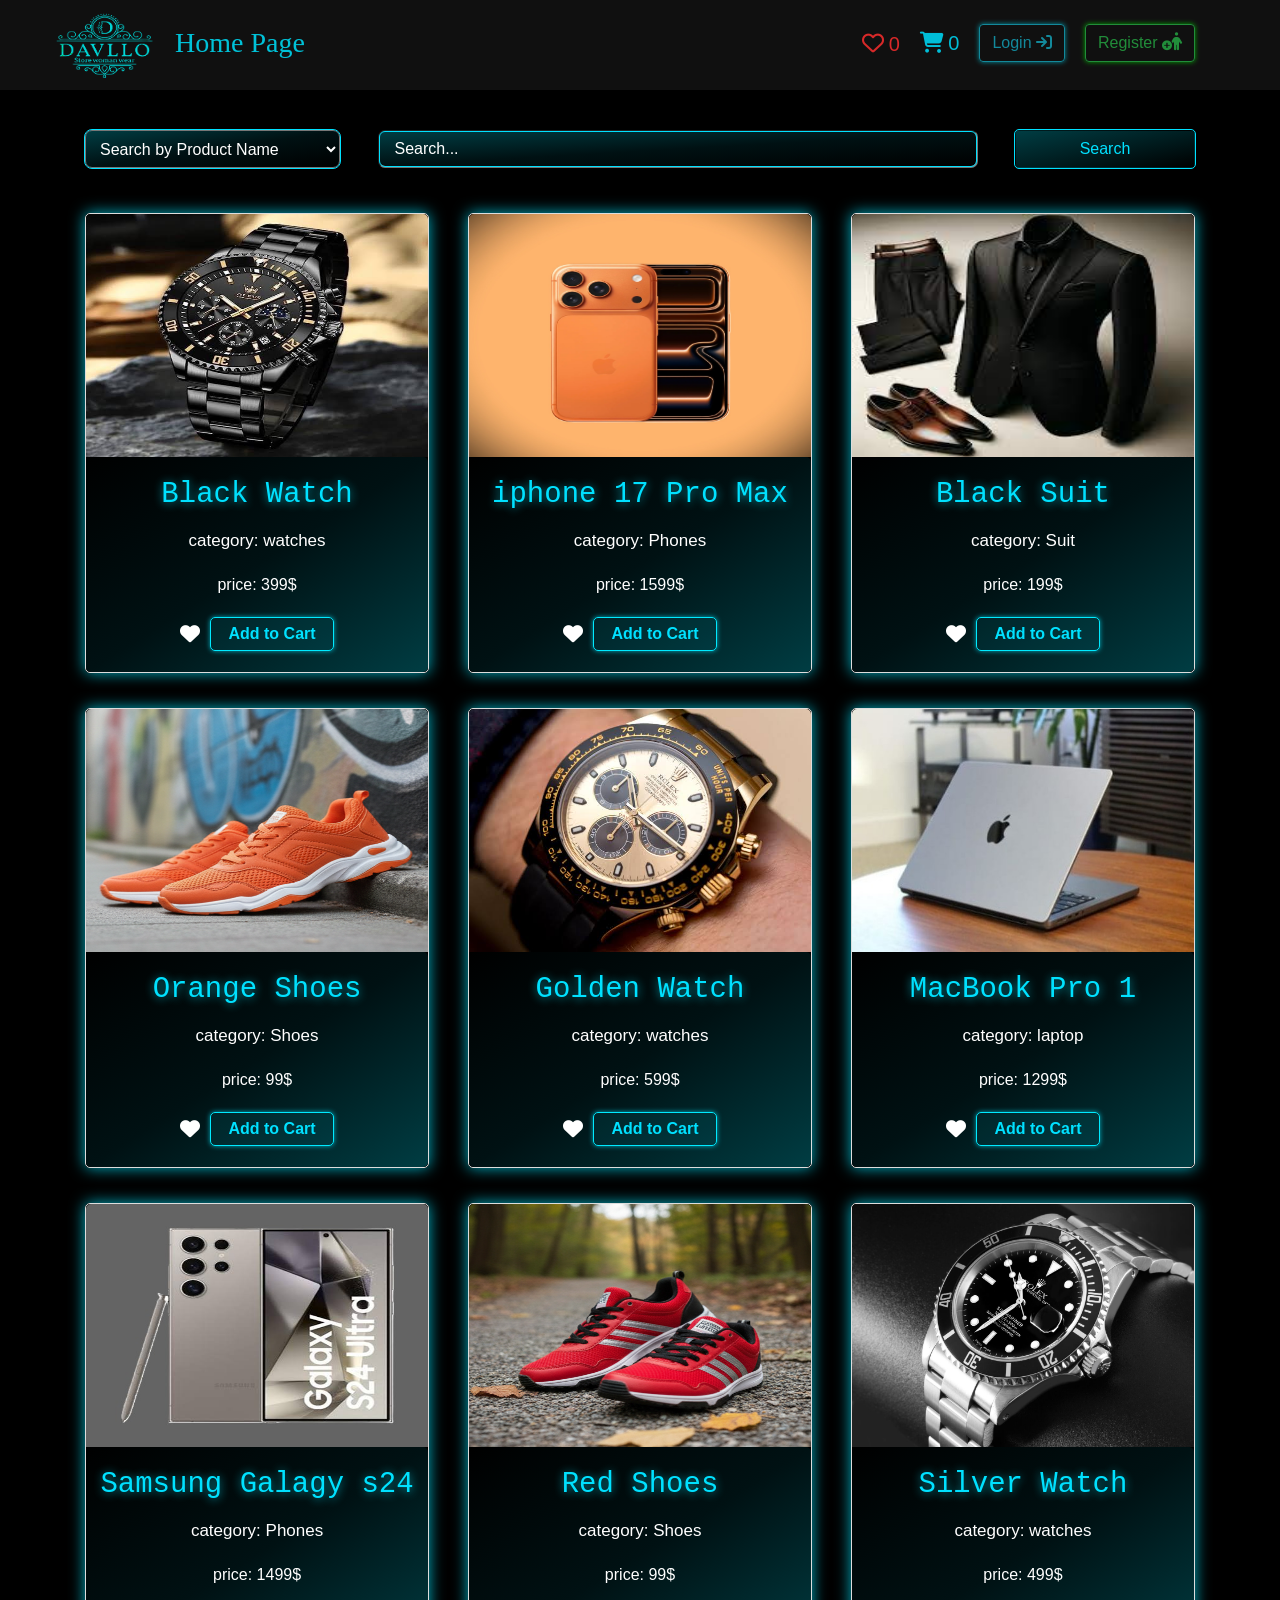
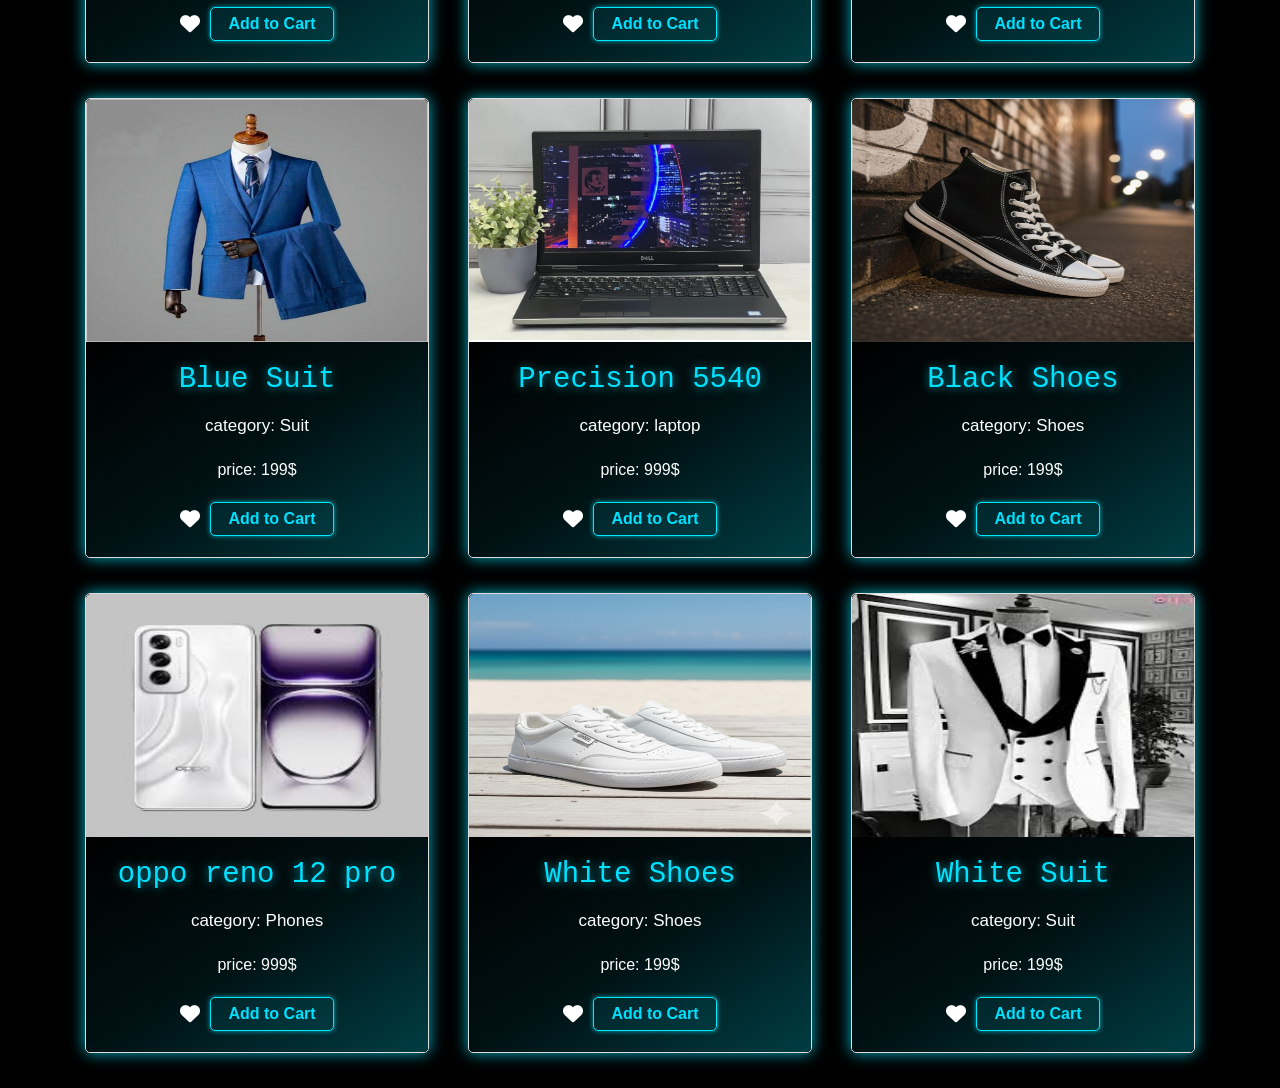
<file: index.html>
<!DOCTYPE html>
<head>
    <title>Project_4</title>
    <link rel="stylesheet" href="css/style.css">
    <link rel="stylesheet" href="css/all.css">
    
    <link rel="stylesheet" href="https://cdn.jsdelivr.net/npm/bootstrap@4.6.2/dist/css/bootstrap.min.css">

    <link rel="preconnect" href="https://fonts.googleapis.com">
<link rel="preconnect" href="https://fonts.gstatic.com" crossorigin>
<link href="https://fonts.googleapis.com/css2?family=Trade+Winds&display=swap" rel="stylesheet">
</head>
<body style="background-color: rgb(0, 0, 0);">
    <header id="nav_div">
        <nav  class="navbar fixed-top" style="background-color: rgb(20, 20, 20); padding: 10px 40px; opacity: 0.85;">
            <div class="container-fluid d-flex">
                <a href="index.html">
                    <img href="index.html" class="home_img" src="images/logo2.png" alt="logo-image"
                width="100px" height="65px">
                </a>
                <ul style="margin-right: auto; margin-left: 20px; text-decoration: none;" class="home">
                    <li class="home_li"><a class="home_link" style="text-decoration: none;" href="index.html">Home Page</a></li>
                </ul>
                <ul class="header_links">
                    <li><a id="user" href="#"></a></li>

                    <li>
                        <a href="#" id="favorit_icon"><i class="fa-regular fa-heart heart_icon"></i></a>
                        <span id="favorit_num">0</span>
                        <div id="favorit_div1">
                            <div id="favorit_div2">
                                <div class="favorit1">
                                    <div>
                                        <h3 class="product_title1">Black Suit</h3>
                                        <i class="fa fa-heart heart2" data-toggle="tooltip" title="remove from cart !!"></i>
                                    </div>
                                </div>
                            </div>
                            <a href="#" id="view_favorit_btn">View All Favorits</a>
                        </div>
                    </li>
                    <li>
                        <a href="#" id="cart_icon"><i style="font-size: 21px;" class="fa-solid fa-cart-shopping shopping_cart"></i></a>
                        <span class="shopping_cart_num">0</span>
                        <div class="cart_div" id="cart_div1">
                            <h2>cart products</h2>
                            <div class="scroll_div">
                                <div class="cart_div2"></div>
                            </div>
                            <a class="view_product_btn" href="#">View All Products</a>
                        </div>
                    </li>

                    <ul id="user_ul">
                       <li><a id="loginBtn" class="btn btn-outline-info" href="login.html">Login <i class="fa-solid fa-arrow-right-to-bracket"></i></a></li>
                       <li><a id="registBtn" class="btn btn-outline-success" href="register.html">Register <i style="font-size: 18px; transform: rotatey(180deg);" class="fa-solid fa-person-circle-plus"></i></a></li>
                    </ul>

                    <li><a id="logOutBtn" class="btn btn-outline-danger" href="#">Logout <i class="fa-solid fa-arrow-right-from-bracket"></i></a></li>
                </ul>
            </div>
        </nav>
    </header>

    <!-- ////////////////////////////////////////////////////////////////////////////// -->

    
    <section>
        <div class="container search_div">
            <div class="">
                <select name="categories" id="select_list">
                    <option value="1" id="select_list1" >Search by Product Name</option>
                    <option value="2" id="select_list2">Search by Category</option>
                </select>
            </div>

            <div class="">
                <input id="search_input" class="search_area" type="search" placeholder="Search...">
            </div>
            <div class="">
                <button class="btn" id="search_btn" >Search</button>
            </div>
        </div>
        <!-- //////////////////// -->

        <div class="container products">
            <div class="all_products">
                <div class="product_div">
                    <img src="" alt="product image">
                    <div class="product_info">
                        <h3>Golden watch</h3>
                        <p>price: 500$</p>
                        <p>category: watches</p>
                        <div class="product_icons">
                            <i class="far fa-heart" id="add_to_favorit"></i>
                            <i class="far fa-heart" id="remove_from_favorit"></i>
                            <button class="add_to_cart" id="addBtn">Add to Cart</button>
                            <button class="remove_from_cart" id="removeBtn">Remove From Cart</button>
                        </div>
                    </div>
                </div>
            </div>
            
        </div>
    </section>

    <script src="https://cdn.jsdelivr.net/npm/jquery@3.7.1/dist/jquery.slim.min.js"></script>
    <script src="https://cdn.jsdelivr.net/npm/popper.js@1.16.1/dist/umd/popper.min.js"></script>
    <script src="https://cdn.jsdelivr.net/npm/bootstrap@4.6.2/dist/js/bootstrap.bundle.min.js"></script>

    <script src="js/Home1.js"></script>
    <script src="js/user1.js"></script>

</body>
</html>
</file>
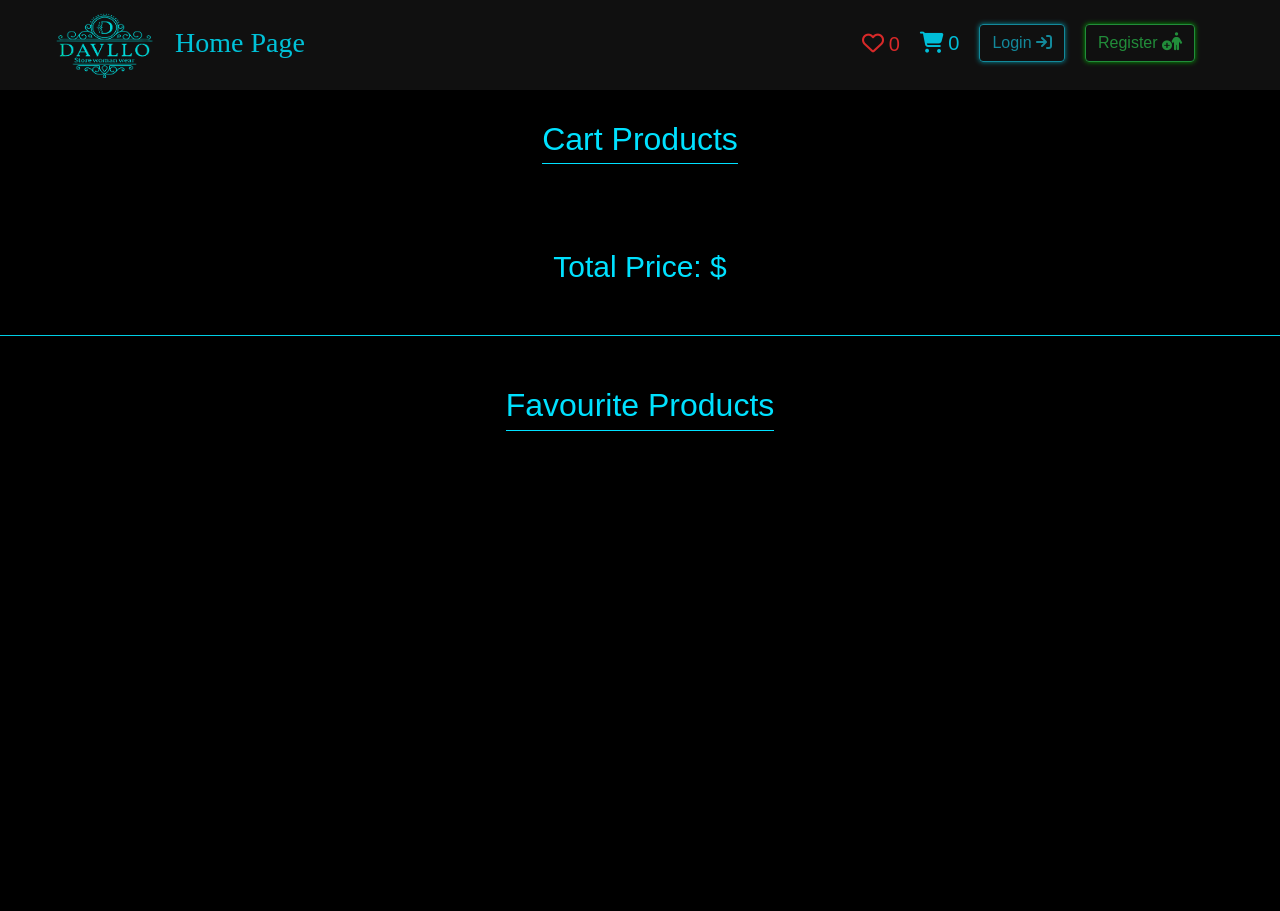
<file: cart&favorit.html>
<!DOCTYPE html>
<head>
    <title>Cart Products And Favorit</title>
    <link rel="stylesheet" href="css/style.css">
    <link rel="stylesheet" href="css/all.css">
    <link rel="stylesheet" href="https://cdn.jsdelivr.net/npm/bootstrap@4.6.2/dist/css/bootstrap.min.css">

        <link rel="preconnect" href="https://fonts.googleapis.com">
<link rel="preconnect" href="https://fonts.gstatic.com" crossorigin>
<link href="https://fonts.googleapis.com/css2?family=Trade+Winds&display=swap" rel="stylesheet">

</head>
<body style="background-color: rgb(0, 0, 0);">
    <header id="nav_div">
        <nav  class="navbar fixed-top" style="background-color: rgb(20, 20, 20); padding: 10px 40px; opacity: 0.85;">
            <div class="container-fluid d-flex">
                <a href="index.html">
                    <img href="index.html" class="home_img" src="images/logo2.png" alt="logo-image"
                width="100px" height="65px">
                </a>
                <ul style="margin-right: auto; margin-left: 20px; text-decoration: none;" class="home">
                    <li class="home_li"><a class="home_link" style="text-decoration: none;" href="index.html">Home Page</a></li>
                </ul>
                <ul class="header_links">
                    <li><a id="user" href="#"></a></li>

                    <li>
                        <a href="#" id="favorit_icon"><i class="fa-regular fa-heart heart_icon"></i></a>
                        <span id="favorit_num">0</span>
                        <div id="favorit_div1">
                            <div id="favorit_div2">
                                <div class="favorit1">
                                    <div>
                                        <h3 class="product_title1">Black Suit</h3>
                                        <i class="fa fa-heart heart2" data-toggle="tooltip" title="remove from cart !!"></i>
                                    </div>
                                </div>
                            </div>
                            <a href="" id="view_favorit">View All Favorits</a>
                        </div>
                    </li>
                    <li>
                        <a href="#" id="cart_icon"><i style="font-size: 21px;" class="fa-solid fa-cart-shopping shopping_cart"></i></a>
                        <span class="shopping_cart_num">0</span>
                        <div class="cart_div" id="cart_div1">
                            <div class="cart_div2"></div>
                            <a class="view_product_btn" href="">View All Products</a>
                        </div>
                    </li>

                    <ul id="user_ul">
                       <li><a id="loginBtn" class="btn btn-outline-info" href="login.html">Login <i class="fa-solid fa-arrow-right-to-bracket"></i></a></li>
                       <li><a id="registBtn" class="btn btn-outline-success" href="register.html">Register <i style="font-size: 18px; transform: rotatey(180deg);" class="fa-solid fa-person-circle-plus"></i></a></li>
                    </ul>

                    <li><a id="logOutBtn" class="btn btn-outline-danger" href="#">Logout <i class="fa-solid fa-arrow-right-from-bracket"></i></a></li>
                </ul>
            </div>
        </nav>
    </header>

<section>
    <div class="container cart_prod">
        <h2 class="cart_title">Cart Products </h2>
        <h3 id="emptyCart">Cart Is Empty !!</h3>
        <div id="all_prod">
            <div id="prod">
                <img src="images/black-watch.jpg" alt="image">
                <div id="prod_content">
                    <div>
                        <h3 id="prod_title">Golden Watch</h3>
                        <p id="prod_category">Category: watches</p>
                        <p id="prod_price">Price: 300$</p>
                    </div>
                    <div id="prod_icons">
                        <i class="fa-solid fa-circle-minus update_btn"></i><span id="product_num">0</span><i class="fa-solid fa-circle-plus update_btn"></i>
                        <button class="remove_from_cart2" id="removeBtn2">Remove From Cart</button>
                    </div>
                </div>
            </div>
        </div>
        <div id="totalPrice">Total Price: <span id="tPrice"></span> $</div>
    </div>
    <hr style="background-color: rgb(0, 229, 255);">
    <h2 class="favorit_title">Favourite Products </h2>
    <h3 id="emptyFavorit">Favourite Is Empty !!</h3>
    <div class="all_favorit container" id="All_favorit">
        <!-- <div class="favorit_prod">
            <img src="images/black-shoes.png" alt="product image">
            <div class="favorit_cont">
                <h3>Black Shoes</h3>
                <p>category: <span></span></p>
                <i class="fa fa-heart heart2" data-toggle="tooltip" title="remove from cart !!"></i>
            </div>
        </div> -->
    </div>
</section>


    <script src="js/user1.js"></script>
    <script src="js/carts1.js"></script>
</body>
</html>
</file>
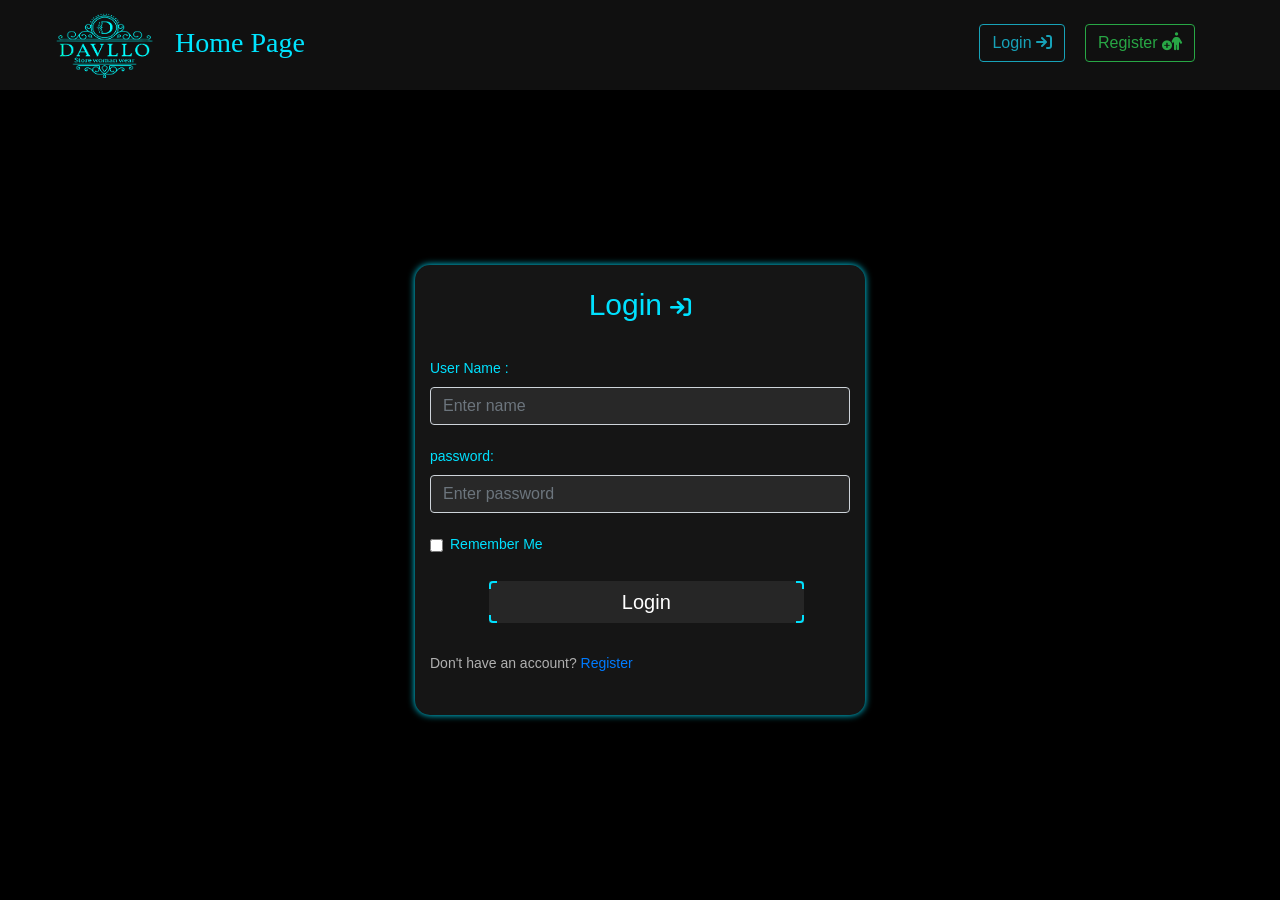
<file: login.html>
<!DOCTYPE html>
<head>
    <title>Project_4</title>
    <link rel="stylesheet" href="css/style.css">
    <link rel="stylesheet" href="css/all.css">
    
    <link rel="stylesheet" href="https://cdn.jsdelivr.net/npm/bootstrap@4.6.2/dist/css/bootstrap.min.css">

</head>
<body style="background-color: rgb(0, 0, 0);">
    <header>
        <nav class="navbar" style="background-color: rgb(16, 16, 16); padding: 10px 40px;">
            <div class="container-fluid d-flex">
                <a href="index.html">
                    <img href="index.html" class="home_img" src="images/logo2.png" alt="logo-image"
                width="100px" height="65px">
                </a>
                <ul style="margin-right: auto; margin-left: 20px; text-decoration: none;" class="home">
                    <li class="home_li"><a class="home_link" style="text-decoration: none;" href="index.html">Home Page</a></li>
                </ul>
                <ul class="header_links">
                    <li><a class="user" id="user" href="#">Eslam</a></li>
                    <!-- <li>
                        <a href="#"><i style="font-size: 21px;" class="fa-solid fa-cart-shopping shopping_cart"></i></a>
                        <span class="shopping_cart_num">0</span>
                        <div class="cart_div">
                            <div class="cart1">
                                <div>
                                    <h3 class="product_title">golden watch</h3>
                                    <h3 class="price"><span>Price:</span><br><span style="font-size: 18px;" price="150">150 $</span></h3>
                                </div>
                                <div class="product_num">
                                    <button class="btn btn-outline-light">-</button><span>0</span><button class="btn btn-outline-light">+</button>
                                </div>
                            </div>
                            <a class="view_product_btn" href="">View All Products</a>
                        </div>
                    </li> -->

                    <ul id="user_ul">
                       <li><a class="btn btn-outline-info" href="login.html">Login <i class="fa-solid fa-arrow-right-to-bracket"></i></a></li>
                       <li><a class="btn btn-outline-success" href="register.html">Register <i style="font-size: 18px; transform: rotatey(180deg);" class="fa-solid fa-person-circle-plus"></i></a></li>
                    </ul>

                    <li><a id="logOutBtn" class="btn btn-outline-danger" href="#">Logout <i class="fa-solid fa-arrow-right-from-bracket"></i></a></li>
                </ul>
            </div>
        </nav>
    </header>

    <main>
        <div class="login">
        <h2 class="loghead">Login <i class="fa-solid fa-arrow-right-to-bracket" style="font-size: 21px; padding-bottom: 10px;"></i></h2>
        <form class="container" action="" autocomplete="on">
          <div class="form-group"> 
            <label for="username">User Name :</label>
            <input autocomplete="on" type="text" id="username" class="form-control"  placeholder="Enter name" name="username" style="background-color: rgb(40, 40, 40); color:rgb(255, 255, 255);">
          </div>
          <div class="form-group"> 
            <label for="password">password:</label>
            <input type="password"  id="password" class="form-control"  placeholder="Enter password" name="password" style="background-color: rgb(40, 40, 40); color:rgb(255, 255, 255) ;">
          </div>
          <div class="form-group form-check">
              <label class="form-check-label">
                  <input class="form-check-input" type="checkbox" name="remember">
                  <span>Remember Me</span>
                </label>
        </div>
            <button id="logBtn" class="btn1" style="margin-top: 5px;"><a href=""><span>Login</span></a></button>
        <div style="padding-top: 10px;"><span class="Regester">Don't have an account? </span><a href="register.html">Register</a></div>
        </form>
    </main>

    <script src="https://cdn.jsdelivr.net/npm/jquery@3.7.1/dist/jquery.slim.min.js"></script>
    <script src="https://cdn.jsdelivr.net/npm/popper.js@1.16.1/dist/umd/popper.min.js"></script>
    <script src="https://cdn.jsdelivr.net/npm/bootstrap@4.6.2/dist/js/bootstrap.bundle.min.js"></script>

    <script src="js/login1.js"></script>
    <script src="js/user1.js"></script>
</body>
</html>
</file>
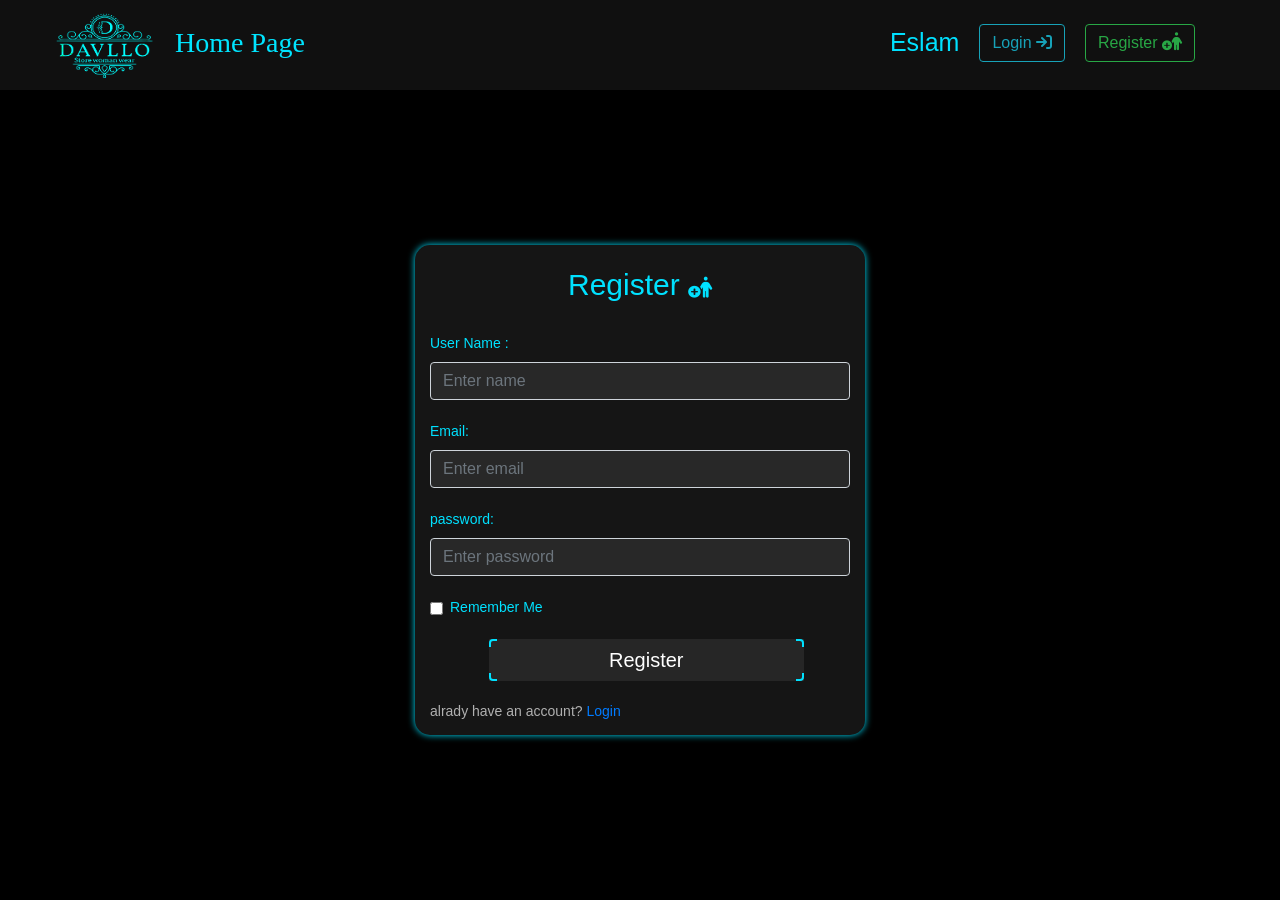
<file: register.html>
<!DOCTYPE html>
<head>
    <title>Project_4</title>
    <link rel="stylesheet" href="css/style.css">
    <link rel="stylesheet" href="css/all.css">
    
    <link rel="stylesheet" href="https://cdn.jsdelivr.net/npm/bootstrap@4.6.2/dist/css/bootstrap.min.css">

</head>
<body style="background-color: rgb(0, 0, 0);">
    <header>
        <nav class="navbar" style="background-color: rgb(16, 16, 16); padding: 10px 40px;">
            <div class="container-fluid d-flex">
                <a href="index.html">
                    <img href="index.html" class="home_img" src="images/logo2.png" alt="logo-image"
                width="100px" height="65px">
                </a>
                <ul style="margin-right: auto; margin-left: 20px; text-decoration: none;" class="home">
                    <li class="home_li"><a class="home_link" style="text-decoration: none;" href="index.html">Home Page</a></li>
                </ul>
                <ul class="header_links">
                    <li><a class="user" href="#">Eslam</a></li>
                    <!-- <li>
                        <a href="#"><i style="font-size: 21px;" class="fa-solid fa-cart-shopping shopping_cart"></i></a>
                        <span class="shopping_cart_num">0</span>
                        <div class="cart_div">
                            <div class="cart1">
                                <div>
                                    <h3 class="product_title">golden watch</h3>
                                    <h3 class="price"><span>Price:</span><br><span style="font-size: 18px;" price="150">150 $</span></h3>
                                </div>
                                <div class="product_num">
                                    <button class="btn btn-outline-light">-</button><span>0</span><button class="btn btn-outline-light">+</button>
                                </div>
                            </div>
                            <a class="view_product_btn" href="">View All Products</a>
                        </div>
                    </li> -->

                    <ul id="user_ul">
                       <li><a class="btn btn-outline-info" href="login.html">Login <i class="fa-solid fa-arrow-right-to-bracket"></i></a></li>
                       <li><a class="btn btn-outline-success" href="register.html">Register <i style="font-size: 18px; transform: rotatey(180deg);" class="fa-solid fa-person-circle-plus"></i></a></li>
                    </ul>

                    <li><a id="logOutBtn" class="btn btn-outline-danger" href="#">Logout <i class="fa-solid fa-arrow-right-from-bracket"></i></a></li>
                </ul>
            </div>
        </nav>
    </header>

    <main>
      <div class="register login">
        <h2 class="loghead">Register <i class="fa-solid fa-person-circle-plus" style="font-size: 21px; transform: rotateY(180deg);"></i></h2>
        <form class="container" autocomplete="on">
         <div class="form-group"> 
            <label for="username">User Name :</label>
            <input type="text" id="username" class="form-control"  placeholder="Enter name" name="username" style="background-color: rgb(40, 40, 40); color:rgb(255, 255, 255);">
          </div>
          <div class="form-group"> 
            <label for="email">Email:</label>
            <input autocomplete="on" type="email" id="email" class="form-control"  placeholder="Enter email" name="email" style="background-color: rgb(40, 40, 40); color:rgb(255, 255, 255);">
          </div>
          <div class="form-group"> 
            <label for="password">password:</label>
            <input id="password" type="password" style="background-color: rgb(40, 40, 40); color:rgb(255, 255, 255) ;" class="form-control"  placeholder="Enter password">
          </div>
          <div class="form-group form-check">
              <label class="form-check-label">
                  <input class="form-check-input" type="checkbox" name="remember">
                  <span>Remember Me</span>
                </label>
        </div>
            <button id="regBtn" class="btn1"><a href=""><span>Register</span></a></button>
        <div><span class="Regester">alrady have an account? </span><a href="login.html">Login</a></div>
        </form>

    </div>

    </main>


    <script src="https://cdn.jsdelivr.net/npm/jquery@3.7.1/dist/jquery.slim.min.js"></script>
    <script src="https://cdn.jsdelivr.net/npm/popper.js@1.16.1/dist/umd/popper.min.js"></script>
    <script src="https://cdn.jsdelivr.net/npm/bootstrap@4.6.2/dist/js/bootstrap.bundle.min.js"></script>

    <script src="js/register1.js"></script>
    <script src="js/user1.js"></script>
</body>
</html>
</file>
<file: css/style.css>
* {
    margin: 0;
    padding: 0;
    box-sizing: border-box;
}

.nav_div {
    opacity: 1;
}

div ul {
    display: flex;
    align-items: center;
    justify-content: space-around;
}

nav li {
    list-style: none;
    margin-top: 12px;
}

nav a {
    text-decoration: none;
}
.home_img{
    cursor: pointer;
    /* filter: drop-shadow(2px 2px 5px rgba(72, 237, 255, 0.456)); */
}
.home_link {
    display: block;
    font-size: 28px;
    color: rgb(0, 229, 255);
    list-style: none;
    font-family: Cambria, Cochin, Georgia, Times, 'Times New Roman', serif;
    text-decoration: none;
}
.home_link:hover{
    color: rgb(0, 225, 255);
}
.home_li{
    text-decoration: none;
}
.header_links li {
    padding: 0 10px;
}

.user {
    text-decoration: none;
    font-size: 25px;
    color: rgb(0, 225, 255);
}

.user:hover {
    color: rgb(0, 229, 255);
    text-decoration: none;
}

#favorit_icon {
    position: relative;
    color: rgb(255, 49, 49);
    font-size: 22px;
    font-weight: 900;
}

#favorit_icon:hover {
    color: red;
    text-shadow: 0px 0px 10px red;
}

#favorit_num {
    color: rgb(255, 49, 49);
    font-size: 20px;
    font-weight: 500;
}

#favorit_div1 {
    position: absolute;
    background-color: rgb(25, 25, 25);
    border-radius: 10px;
    min-width: 220px;
    color: rgb(233, 253, 255);
    border: 1px solid rgb(0, 225, 255);
    margin-top: 25px;
    box-shadow: 3px 3px 12px 2px rgba(88, 166, 181, 0.7);
    max-height: 86vh;
    overflow-y: auto;
    overflow-x: auto;
    /* margin-left: -165px; */
    opacity: 1;
    display: none;

    &::-webkit-scrollbar {
        display: none;
    }
}

.favorit1 {
    display: flex;
    flex-direction: column;
    outline: 1px solid rgb(114, 243, 255);
    border-radius: 5px;
    background-color: rgb(32, 32, 32);
    margin: 12px;
    /* height: 110px; */
}

.favorit1 div {
    display: flex;
    align-items: center;
    justify-content: space-evenly;
    padding: 10px 0;
}

.product_title1 {
    font-size: 16px;
    padding-top: 5px;
}

.heart2 {
    color: red;
    font-size: 25px;
    cursor: pointer;
}

.heart2:hover {
    scale: 1.1;
}

.remove_from_favorit2 {
    color: red;
    cursor: pointer;
    font-size: 22px;
}

.tooltip .tooltip-inner {
    background-color: rgb(0, 225, 255);
    color: #fff;
    accent-color: red;
}

#view_favorit_btn {
    display: block;
    background-color: rgb(0, 225, 255);
    font-size: 16px;
    font-weight: 500;
    color: #000000;
    text-align: center;
    margin-top: 10px;
    width: 100%;
    border-radius: 0 0 9px 9px;
    text-decoration: none;
    padding: 2px;
}

#view_favorit:hover {
    text-decoration: none;
    scale: 1.01;
}

.shopping_cart {
    position: relative;
    color: rgb(0, 225, 255);
}

.shopping_cart:hover {
    color: rgb(20, 154, 169);
}

.shopping_cart_num {
    color: rgb(0, 225, 255);
    font-size: 20px;
}

.cart_icons:hover {
    display: block;
    color: rgb(20, 154, 169);
}

.cart_div {
    position: absolute;
    background-color: rgb(25, 25, 25);
    border-radius: 10px;
    width: 210px;
    color: rgb(233, 253, 255);
    border: 1px solid rgb(0, 225, 255);
    margin-top: 25px;
    box-shadow: 3px 3px 12px 2px rgba(88, 166, 181, 0.7);
    max-height: 87vh;
    margin-left: -5px;
    opacity: 1;
    display: flex;
    display: none;
    flex-direction: column;
    overflow: hidden;
    &::-webkit-scrollbar {
        display: none;
    }
}
.scroll_div {
    flex-grow: 1;     
    overflow-y: auto; 
    padding: 10px;
}
.scroll_div::-webkit-scrollbar {
    display: none;
}
.view_product_btn {
    display: block;
    background-color: rgb(0, 225, 255);
    font-size: 18px;
    font-weight: 600;
    color: #000000;
    text-align: center;
    width: 100%;
    border-radius: 0 0 9px 9px;
    text-decoration: none;
    padding: 2px;
    text-decoration: none;
    flex-shrink: 0;
}

.view_product_btn:hover {
    text-decoration: none;
    scale: 1.01;
}
.cart_div2 {
    display: flex;
    flex-direction: column;
    opacity: 1;
    margin-bottom: 20px;
}
.cart_div h2{
    text-align: center;
    font-size: 22px;
    padding: 6px 0;
    background-color: rgb(21, 21, 21);
    color: rgb(0, 229, 255);
    border-radius: 10px;
    border-bottom: 1px solid rgb(0, 225, 255);
    box-shadow: 0px 0px 5px 0px rgb(0, 213, 255);
}
.cart_div div {
    display: flex;
    padding: 5px;
}

.cart_div .product_title {
    font-family: "Syne Mono", monospace;
    font-size: 17px;
    width: 67%;
    /* margin-right: 10px; */
}

.price {
    padding-right: 0px;
    padding-top: 5px;
    font-size: 16px;
    font-weight: 300;
}

.cart1 {
    display: flex;
    flex-direction: column;
    outline: 1px solid rgb(114, 243, 255);
    border-radius: 5px;
    background-color: rgb(32, 32, 32);
    padding: 0px 10px;
    margin: 12px;
    height: 100px;
}

.product_num {
    font-size: 16px;
    margin-top: -8px;
}

.product_num span {
    padding: 0px 10px;
    color: rgb(250, 254, 255);
}

.update_btn {
    font-size: 24px;
    cursor: pointer;
    color: rgb(0, 225, 255);
}

.update_btn:hover {
    opacity: 0.6;
    scale: 1.06;
}

.update_btn:active {
    scale: 0.95;
}


#user_ul {
    display: flex;
    /* display: block; */
}

#loginBtn {
    box-shadow: 0px 0px 5px 0px rgba(0, 229, 255, 0.705);
}

#registBtn {
    box-shadow: 0px 0px 5px 0px rgba(0, 255, 0, 0.743);
}

#logOutBtn {
    box-shadow: 0px 0px 7px 0px rgb(255, 0, 0);
    display: none;
}

/* ////////////////////////////////////// */

.login {
    position: absolute;
    width: 450px;
    height: 450px;
    left: 50%;
    top: 50%;
    transform: translate(-50%, -50%);
    background-color: rgb(21, 21, 21);
    border-radius: 15px;
    box-shadow: 0px 0px 7px rgb(0, 225, 255);
    transition: 0.3s;
    margin-top: 40px;
}

.register {
    height: 490px;
}

.login:hover {
    transition: 0.3s;
    box-shadow: 0px 0px 15px rgb(0, 225, 255);
}

.login .loghead {
    font-size: 30px;
    padding: 22px 0;
    color: rgb(0, 225, 255);
    text-align: center;
}

.name1 {
    display: flex;
}

.name2 {
    padding: 0 5px;
}

label {
    color: rgb(0, 225, 255);
}

.login {
    font-size: 14px;
    color: rgb(176, 176, 176);
}

.form-check-input {
    accent-color: rgb(0, 225, 255);
}

#inp2::placeholder {
    color: rgb(255, 255, 255);
}

.form-group {
    padding-bottom: 5px;
}

.btn1 a {
    position: relative;
    display: inline-block;
    padding: 4px 10px;
    border: 2px solid rgb(0, 225, 255);
    color: white;
    font-size: 20px;
    border-radius: 4px;
    text-decoration: none;
    width: 100%;
}

.btn1 a::before {
    content: '';
    position: absolute;
    top: 6px;
    left: -2px;
    width: calc(100% + 4px);
    height: calc(100% - 12px);
    background-color: rgb(38, 38, 38);
    transition: 0.3s ease-in-out;
    transform: scaleY(1);
}

.btn1 a:hover::before {
    transform: scaleY(0);
}

.btn1 a::after {
    content: '';
    position: absolute;
    left: 6px;
    top: -2px;
    height: calc(100% + 4px);
    width: calc(100% - 12px);
    background-color: rgb(38, 38, 38);
    transition: 0.4s ease-in-out;
    transform: scaleX(1);
    transition-delay: 0.5s;
}

.btn1 a:hover::after {
    transform: scaleX(0);
}

.btn1:hover span {
    font-size: 16px;
}

.btn1 a span {
    position: relative;
    z-index: 3;
}

.btn1 {
    background-color: none;
    text-decoration: none;
    background-color: rgb(38, 38, 38);
    border: none;
    margin-bottom: 20px;
    width: 75%;
    margin-left: 14%;
}

.btn1 a:active {
    transform: scale(0.9);
}

.btn1:hover span {
    color: rgb(20, 154, 169);
    font-size: 20px;
}

.btn1:hover a {
    color: rgb(20, 154, 169);
    font-size: 20px;
}

#userul li {
    float: left;
}

#user {
    text-decoration: none;
    color: rgb(0, 225, 255);
    font-size: 20px;
    display: none;
    cursor:default;
}

#user:hover {
    color: rgb(0, 229, 255);
}

/* /////////////////////////////section-1//////////////////////////// */

.search_div {
    /* position: relative; */
    height: 38px;
    margin-top: 130px;
    display: flex;
    justify-content: space-between;
    padding: 0;
}

#select_list {
    height: 38px;
    width: 255px;
    border-radius: 7px;
    padding: 0 10px;
    outline: 1px solid rgb(0, 225, 255);
    background: linear-gradient(to top left, black, rgb(0, 17, 19), rgb(0, 61, 67));
    color: #fff;
}

#select_list option {
    color: #fff;
    background-color: rgb(0, 26, 29);
}

#select_list select {
    outline: 1px solid rgb(0, 225, 255);
    border: 1px solid rgb(0, 225, 255);
}

option:hover {
    background-color: beige;
    color: #fff;
}

.search_area {
    width: 600px;
    height: 38px;
    padding: 0px 15px;
    border-radius: 7px;
    outline: 1px solid rgb(0, 225, 255);
    background: linear-gradient(to top left, black, rgb(0, 17, 19), rgb(0, 61, 67));
    color: #fff;
}

.search_area::placeholder {
    color: #fff;
}

#search_btn {
    width: 180px;
    outline: 1px solid rgb(0, 225, 255);
    color: rgb(0, 225, 255);
    background: linear-gradient(to top left, black, rgb(0, 61, 67));
    transition: 0.3s;
    /* box-shadow: 0px 0px 10px 0px rgb(0, 225, 255); */
}

#search_btn:hover {
    scale: 1.04;
    color: #fff;
    background: linear-gradient(to bottom right, black, rgb(0, 61, 67));
    transition: 0.3s;
}

#search_btn:active {
    scale: 0.9;
    transition: 0.0001s;
}

/* ////////////////////// */
.all_products {
    display: flex;
    flex-wrap: wrap;
    justify-content: space-between;
    margin-top: 45px;
}

.product_div {
    /* float: left; */
    width: 31%;
    height: 460px;
    border: 1px solid #ddd;
    border-radius: 5px;
    box-shadow: 0px 0px 15px 0px rgba(0, 229, 255, 0.767);
    margin-bottom: 35px;
    transition: 0.3s;

}

.product_div:hover {
    /* transform: scale(1.02, 1.02); */
    border: 1PX solid rgb(0, 225, 255);
    box-shadow: 0px 0px 20px 2px rgba(0, 229, 255, 0.767);
    transition: 0.3s;
    z-index: 0;
    transform: translate(0px, -5px);
}

.product_div img {
    width: 100%;
    height: 53%;
    border-radius: 5px 5px 0 0;
}

.product_info {
    height: 47%;
    background: linear-gradient(to bottom right, black, rgb(0, 17, 19), rgb(0, 61, 67));
    text-align: center;
    color: #fff;
    border-radius: 5px;
    display: flex;
    flex-direction: column;
    justify-content: space-evenly;
    color: rgb(255, 255, 255);
}

.product_info h3 {
    font-family: "Syne Mono", monospace;
    padding-top: 17px;
    padding-bottom: 4px;
    color: rgb(0, 225, 255);
    text-shadow: 0px 1px 10px rgb(8, 154, 170);
    font-size: 29px;
}

.product_price {
    color: #ffffff;
    font-size: 17px;
}

.category {
    font-size: 18px;
    color: white;
}

.product_icons {
    padding-bottom: 17px;
    display: flex;
    align-items: center;
    justify-content: center;
}


.product_icons #add_to_favorit:hover {
    scale: 1.09;
}

#add_to_favorit {
    color: rgb(255, 255, 255);
    font-weight: 700;
    font-size: 20px;
    padding-right: 10px;
    cursor: pointer;
    display: block;
}

#remove_from_favorit {
    color: rgb(255, 0, 0);
    font-weight: 700;
    font-size: 20px;
    padding-right: 10px;
    cursor: pointer;
    display: none;
}

#remove_from_favorit:hover {
    scale: 1.09;
}

.add_to_cart {
    background-color: rgba(0, 185, 206, 0.09);
    color: rgb(0, 225, 255);
    padding: 4px 17px;
    border-radius: 5px;
    font-size: 16px;
    font-family: 'Segoe UI', Tahoma, Geneva, Verdana, sans-serif;
    font-weight: 600;
    /* outline: 0; */
    border: 1px solid rgb(0, 234, 255);
    box-shadow: 0px 0px 5px 0px rgba(0, 229, 255, 0.705);
    transition: 0s;
    display: block;
}

.remove_from_cart {
    background-color: rgba(178, 18, 18, 0.8);
    color: rgb(255, 255, 255);
    padding: 4px 17px;
    border-radius: 5px;
    font-size: 16px;
    font-family: 'Segoe UI', Tahoma, Geneva, Verdana, sans-serif;
    font-weight: 600;
    border: 1px solid rgb(255, 103, 103);
    box-shadow: 0px 0px 5px 0px rgb(255, 103, 103);
    transition: 0s;
    display: none;
}

.add_to_cart:hover {
    scale: 1.05;
    color: #fff;
    background-color: rgb(7, 99, 107);
}

.remove_from_cart:hover {
    scale: 1.05;
    background-color: rgb(178, 18, 18);
    color: rgb(255, 255, 255);
}

.add_to_cart:active {
    scale: 0.9;
    transition: 0s;
}

/* ////////////////////////////// */
#all_prod {
    display: flex;
    justify-content: space-between;
    flex-wrap: wrap;
}

.cart_prod {
    margin-top: 120px;
}

#prod {
    width: 47.5%;
    height: 180px;
    outline: 1px solid #979797;
    border-radius: 5px;
    display: flex;
    align-items: center;
    padding: 10px;
    box-shadow: 0px 0px 15px 0px rgb(0, 225, 255);
    background: linear-gradient(to bottom right, rgb(0, 0, 0), rgb(0, 17, 19), rgb(0, 61, 67));
    color: white;
    margin-bottom: 35px;
    transition: 0.3s;
}
#prod:hover{
    box-shadow: 0px 0px 15px 2px rgb(0, 225, 255);
    transform: translate(0,-3px);
    transition: 0.3s;
}
#prod_content{
    width: 80%;
}
#prod img {
    width: 20%;
    height: 120px;
    border-radius: 5px;
    outline: 1px solid rgb(95, 95, 95);
    /* margin: 20px; */
    margin-right: 15px;
}

#prod_title {
    color: rgb(0, 225, 255);
    text-shadow: 0px 1px 10px rgb(0, 134, 149);
    font-family: "Syne Mono", monospace;
    font-size: 29px;
}

#prod_category {
    font-size: 17px;
}

.remove_from_cart2 {
    background-color: rgba(185, 0, 0, 0.878);
    color: rgb(255, 255, 255);
    padding: 4px 17px;
    border-radius: 5px;
    font-size: 16px;
    font-family: 'Segoe UI', Tahoma, Geneva, Verdana, sans-serif;
    font-weight: 600;
    border: 1px solid rgb(255, 103, 103);
    box-shadow: 0px 0px 5px 0px rgb(255, 103, 103);
    transition: 0s;
    margin: 0 40px;
    margin-left: auto;
}
.remove_from_cart2:hover {
    scale: 1.05;
    background-color: rgb(178, 18, 18);
    color: rgb(255, 255, 255);
}
.remove_from_cart2:active {
    scale: 0.91;
}
#emptyFavorit{
    color: rgb(255, 0, 0);
    text-shadow: 0px 1px 10px rgb(0, 27, 30);;
    text-align: center;
    margin: 70px 0;
    display: none;
    font-size: 35px;
    animation: anim1 1s linear 0s infinite alternate ;
}
@keyframes anim1{
    from{
        opacity: 1;
    }
    to{
        opacity: 0.01;
    }
}
#emptyCart{
    color: rgb(255, 0, 0);
    text-shadow: 0px 1px 10px rgb(0, 27, 30);;
    text-align: center;
    margin: 70px 0;
    display: none;
    font-size: 35px;
    animation: anim2 1s linear 0s infinite alternate ;
}
@keyframes anim2{
    from{
        opacity: 0.01;
    }
    to{
        opacity: 1;
    }
}
#product_num {
    padding: 0 7px;
    font-size: 20px;
}

#prod_icons {
    display: flex;
    align-items: center;
    justify-content: space-between;
    /* margin-bottom: 20px; */
    
}
/* //////////// */
#totalPrice{
    text-align: center;
    font-size: 30px;
    color: rgb(0, 225, 255);
    display: block;
    padding: 30px 0;

}
.favorit_title{
    color: rgb(0, 225, 255);
    text-align: center;
    border-bottom: 1px solid rgb(0, 225, 255);
    width: fit-content;
    margin: auto;
    padding-bottom: 5px;
    margin-top: 50px;
}
.cart_title{
    color: rgb(0, 225, 255);
    text-align: center;
    border-bottom: 1px solid rgb(0, 225, 255);
    width: fit-content;
    margin: auto;
    padding-bottom: 5px;
    margin-top: 50px;
    margin-bottom: 50px;
}
.all_favorit{
    margin-top: 30px;
    display: flex;
    height: 450px;
    overflow-x: auto;
    scroll-behavior: smooth;
    padding: 30px 0;
    overflow-y:hidden;
    &::-webkit-scrollbar {
        display: none;
    }
}
 
.favorit_prod{
    width: 28%;
    height: 350px;
    border-radius: 7px;
    border: 1px solid #ff0404;
    box-shadow: 0px 0px 10px 0px red;
    margin-right: 20px;
    flex: 0 0 auto;
    transition: 0.3s;
}
.favorit_prod:hover{
    border: 1px solid rgb(0, 225, 255);
    box-shadow: 0px 0px 20px rgb(0, 225, 255);
    scale: 1.02;
    overflow:visible;
    transition: 0.3s;
}
.favorit_cont{
    background: linear-gradient(to bottom right, black, rgb(0, 17, 19), rgb(0, 61, 67));
    height: 50%;
    color: white;
    /* text-align: center; */
    display: flex;
    flex-direction: column;
    align-items: center;
    justify-content: space-evenly;
    padding: 10px 0;
    border-radius: 7px;
}
.favorit_cont h3{
    color: rgb(0, 225, 255);
    text-shadow: 0px 1px 10px rgb(0, 134, 149);
    font-family: "Syne Mono", monospace;
    font-size: 28px;
}
.favorit_cont p{
    font-size: 22px;
}
.all_favorit .favorit_prod img{
    width: 100%;
    height: 50%;
    border-radius: 7px;
}
</file>
